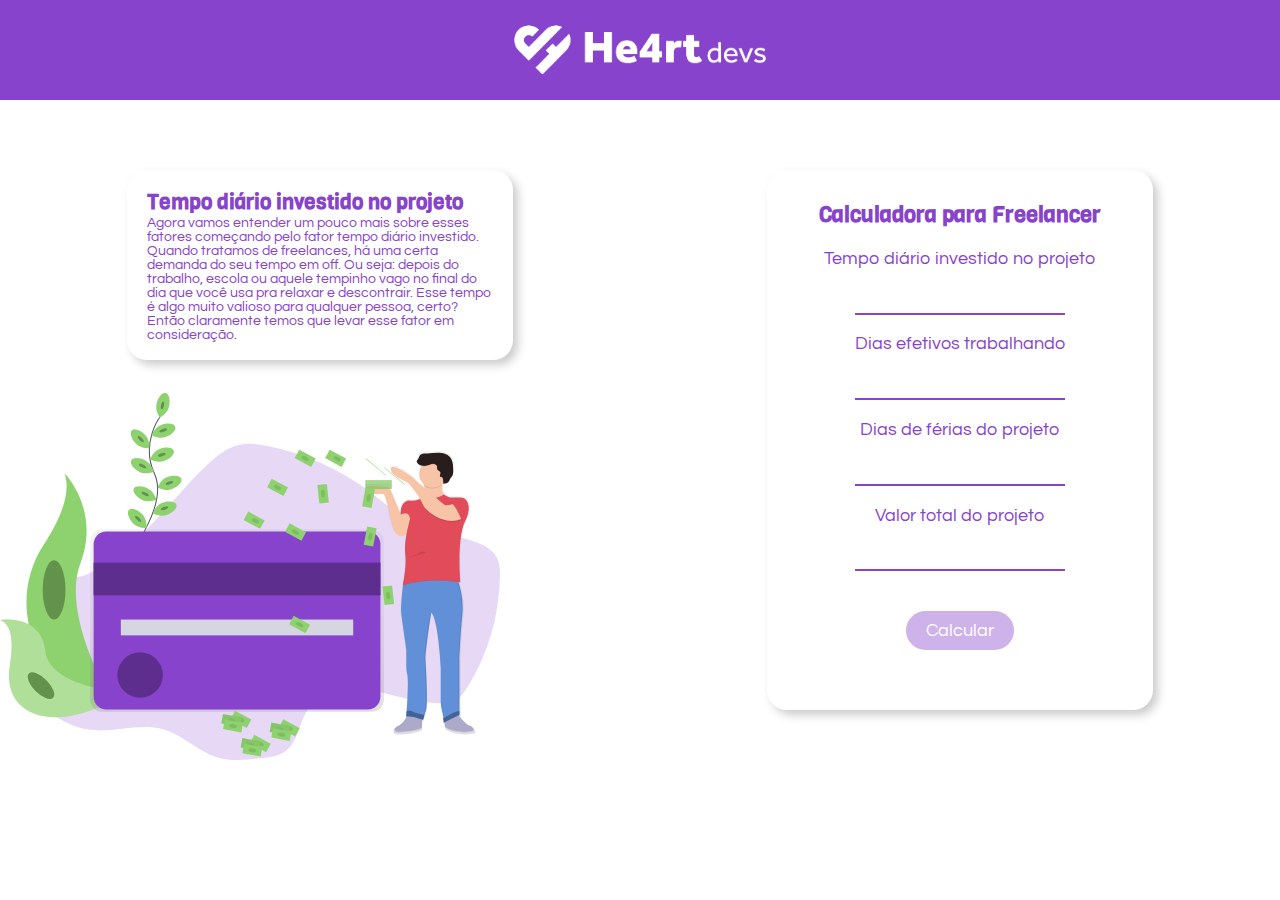
<file: src/index.html>
<!DOCTYPE html>
<html lang="en">
  <head>
    <meta charset="UTF-8" />
    <meta name="viewport" content="width=device-width, initial-scale=1.0" />
    <title>Calculadora de Freela - He4rtDevs</title>
    <link rel="stylesheet" href="css/main.css" />
  </head>
  <body>
    <main>
      <header>
        <img src="../assets/images/heart-logo.png" alt="Logo da He4rtDevs" class="logo-heart">
      </header>
      <div class="container">
        <div class="card info">
          <h3 id="card-info-title">Tempo diário investido no projeto</h3>
          <p id="card-info-text">Agora vamos entender um pouco mais sobre esses fatores começando pelo fator tempo diário investido. Quando tratamos de freelances, há uma certa demanda do seu tempo em off. Ou seja: depois do trabalho, escola ou aquele tempinho vago no final do dia que você usa pra relaxar e descontrair. Esse tempo é algo muito valioso para qualquer pessoa, certo? Então claramente temos que levar esse fator em consideração.</p>
        </div>
        <div class="card main-card">
          <h1>Calculadora para Freelancer</h1>
          <label>Tempo diário investido no projeto</label>
          <input type="number" id="horas-diarias" class="input-number">
          <label>Dias efetivos trabalhando</label>
          <input type="number" id="dias-efetivos" class="input-number">
          <label>Dias de férias do projeto</label>
          <input type="number" id="dias-ferias" class="input-number">
          <label>Valor total do projeto</label>
          <input type="number" id="valor-projeto" class="input-number">
          <button class="btn" id="calcular-hora">Calcular</button>
          <span id="show-result"></span>
        </div>
      </div>
    </main>
    <script src="./main.js"></script>
  </body>
</html>
</file>
<file: src/css/main.css>
@import url("https://fonts.googleapis.com/css?family=Questrial|Viga&display=swap");
* {
  margin: 0;
  padding: 0;
}

header {
  width: 100%;
  height: 100px;
  display: flex;
  align-items: center;
  justify-content: center;
}

.logo-heart {
  width: 200px;
}

.info {
  height: 150px;
  display: flex;
  flex-direction: column;
  justify-content: center;
  margin: 20px;
}
.info p {
  font-size: 14px;
}

.main-card {
  display: flex;
  flex-direction: column;
  align-items: center;
  justify-content: space-around;
  margin: 20px;
}

@media screen and (min-width: 968px) {
  .container {
    width: 100%;
    height: 100%;
    display: grid;
    grid-template-columns: repeat(12, 1fr);
    margin-top: 50px;
    background-image: url("../../../assets/images/bg-image.svg");
    background-position: bottom left;
    background-size: 500px;
    background-repeat: no-repeat;
  }

  .logo-heart {
    width: 300px;
  }

  .info {
    grid-column: 2/6;
    height: 150px;
    display: flex;
    flex-direction: column;
    justify-content: center;
  }
  .info p {
    font-size: 14px;
  }

  .main-card {
    grid-column: 8/12;
    display: flex;
    flex-direction: column;
    align-items: center;
    justify-content: space-around;
    margin-bottom: 50px;
    height: 500px;
  }
}
header {
  background-color: #8743cc;
}

input[type=number]::-webkit-inner-spin-button {
  -webkit-appearance: none;
}

input[type=number] {
  -moz-appearance: textfield;
  appearance: textfield;
}

.input-number {
  border: none;
  border-bottom: 2px solid #8743cc;
  width: 200px;
  text-align: center;
  padding: 5px;
}

.card {
  border-radius: 20px;
  box-shadow: 5px 5px 10px #ccc;
  color: #8743cc;
  font-size: 18px;
  font-family: "Questrial";
  padding: 20px;
}
.card h1, .card h3 {
  font-family: "Viga";
}
.card h1 {
  font-size: 22px;
}

.btn {
  padding: 10px 20px;
  background: #8743cc;
  font-family: "Questrial";
  color: #FFF;
  border: none;
  border-radius: 30px;
  font-size: 18px;
  cursor: pointer;
  opacity: 0.4;
  margin-top: 20px;
  margin-bottom: 10px;
}
.btn:hover {
  transition: all 0.3s linear;
  opacity: 1;
}

/*# sourceMappingURL=main.css.map */
</file>
